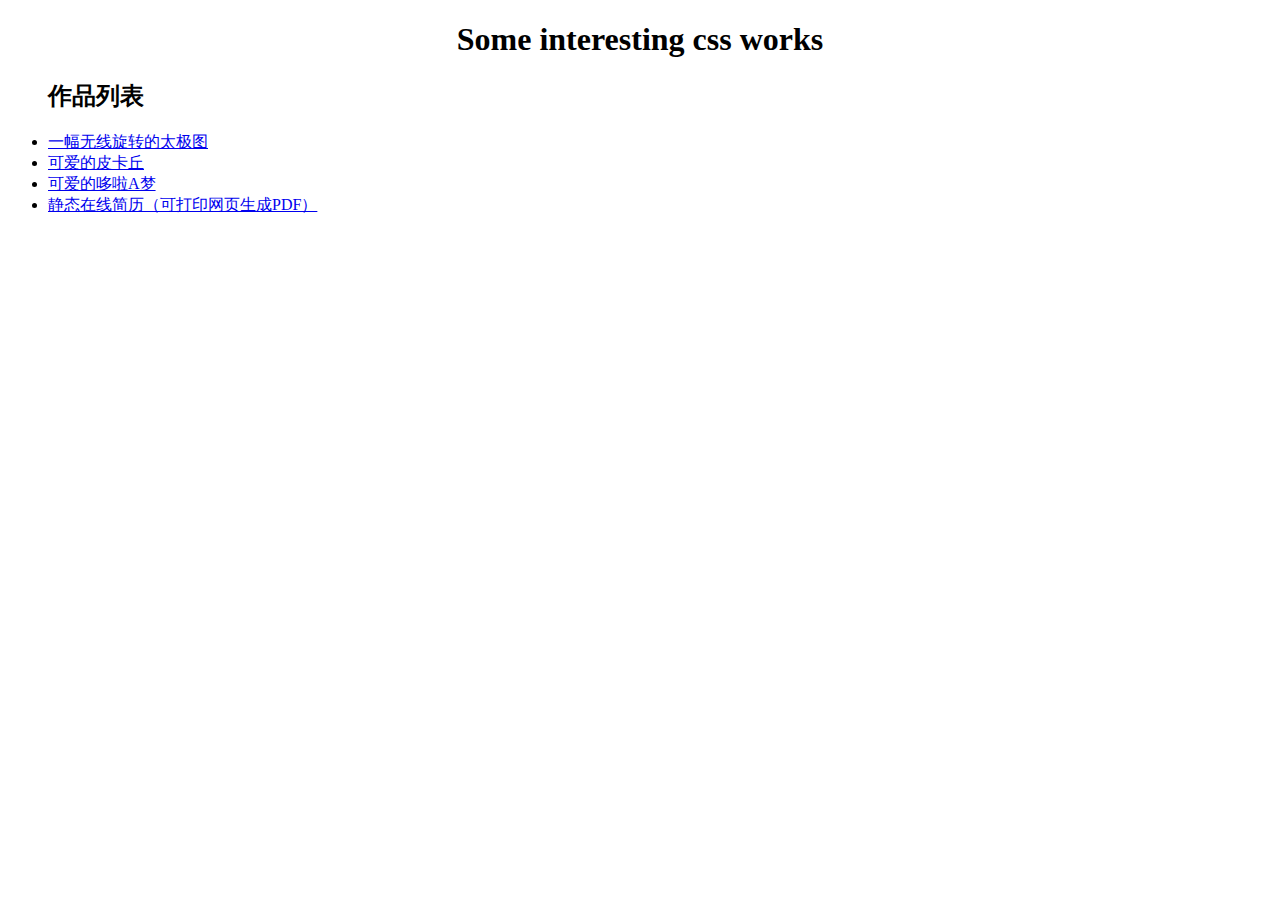
<file: index.html>
<!DOCTYPE html>
<html lang="en">
<head>
  <meta charset="UTF-8">
  <title>css-works</title>
  <link rel="stylesheet" href="./style/index.css">
</head>
<body>
  <h1>Some interesting css works</h1>
  <ul class="list">
    <h2>作品列表</h2>
    <li><a href="./works/01-taichi.html">一幅无线旋转的太极图</a></li>
    <li><a href="./works/02-Pikachu.html">可爱的皮卡丘</a></li>
    <li><a href="./works/03-Doraemon.html">可爱的哆啦A梦</a></li>
    <li><a href="./works/04-Resume-PDF.html">静态在线简历（可打印网页生成PDF）</a></li>
  </ul>
</body>
</html>
</file>
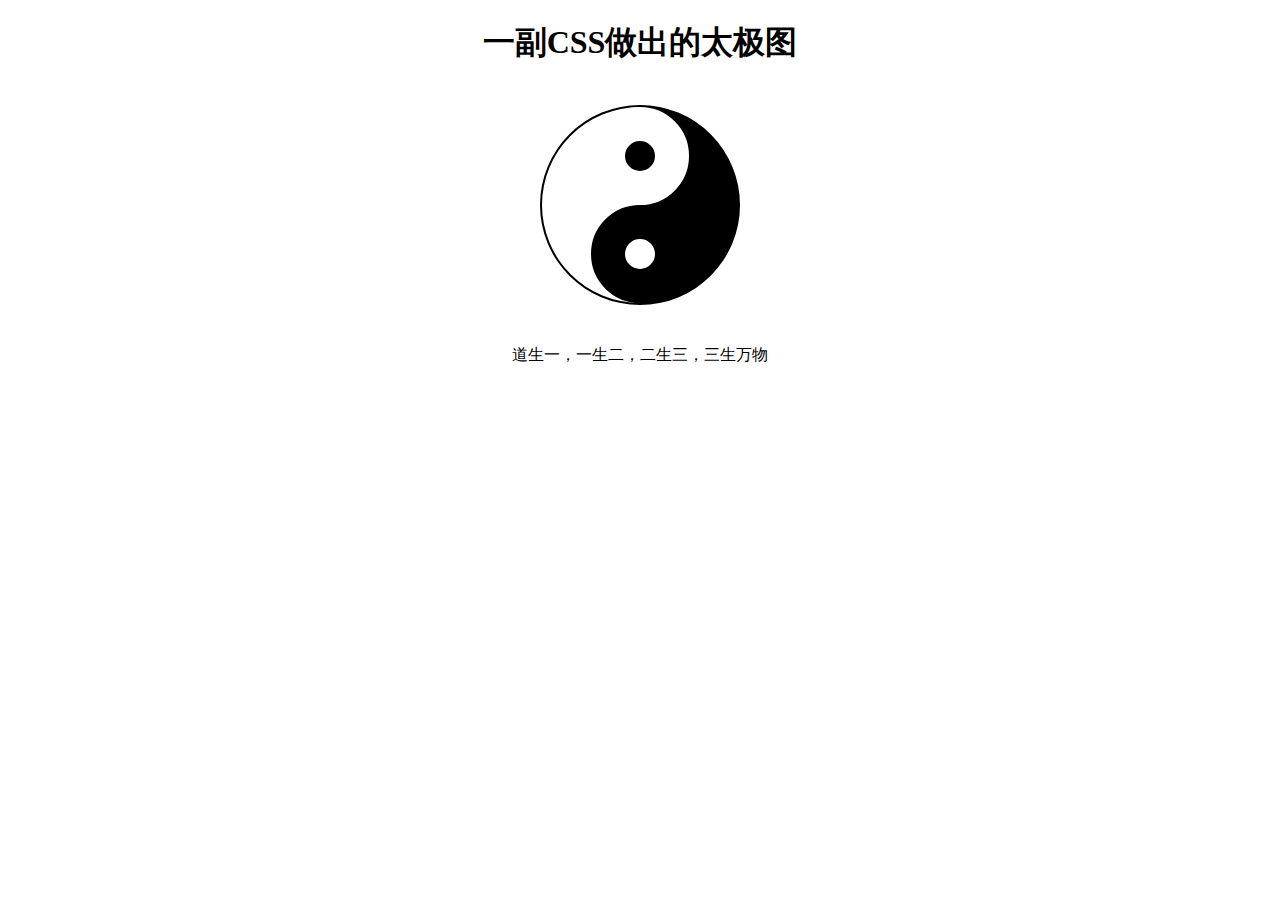
<file: works/01-taichi.html>
<!DOCTYPE html>
<html lang="en">
<head>
	<meta charset="UTF-8">
	<title>旋转太极图</title>
	<link rel="stylesheet" href="../style/01.css">
</head>
<body>
	<h1>一副CSS做出的太极图</h1>
	<div class="taiji"></div>
	<p>道生一，一生二，二生三，三生万物</p>
</body>
</html>
</file>
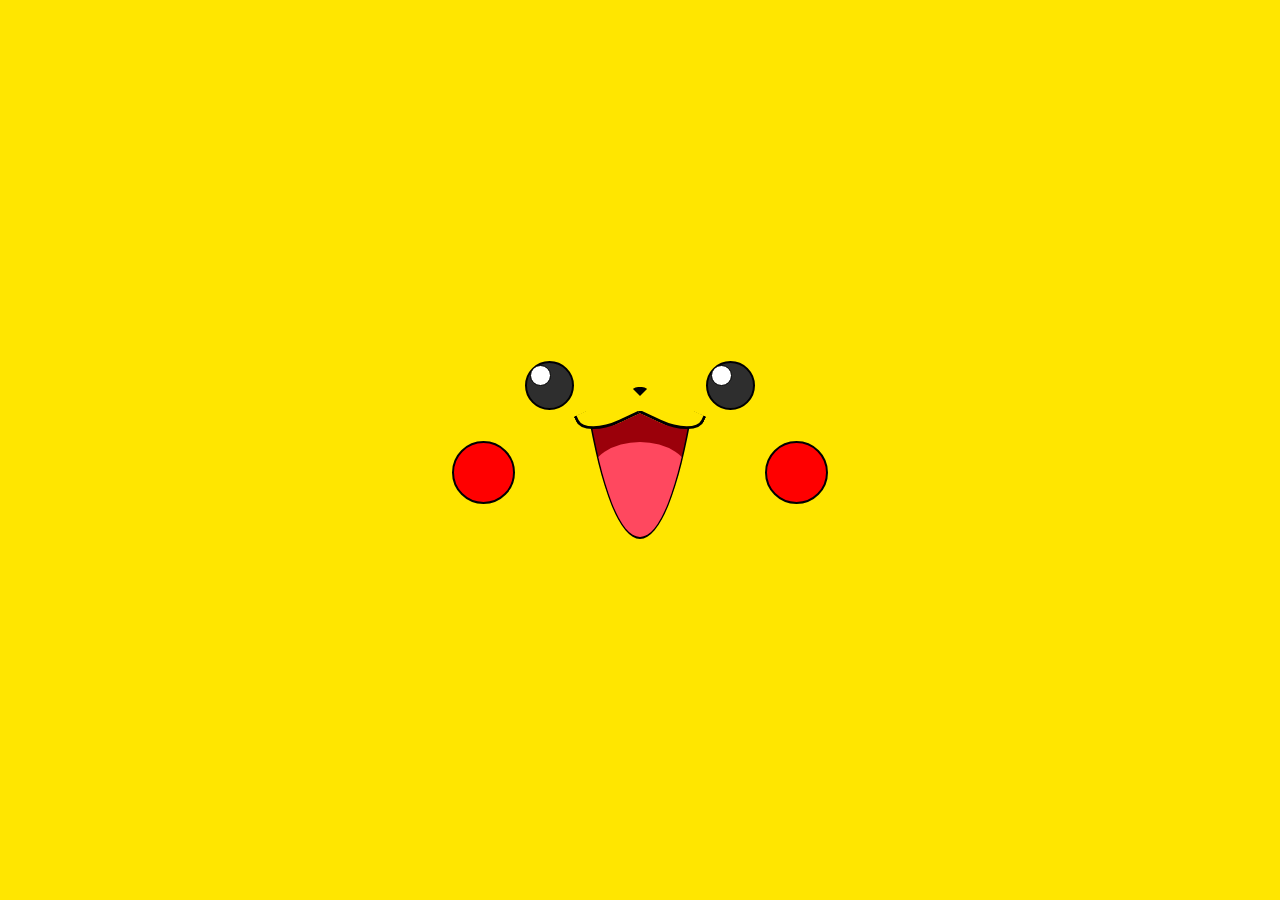
<file: works/02-Pikachu.html>
<!DOCTYPE html>
<html>
<head>
  <meta charset="utf-8">
  <title>Pikachu</title>
  <meta name="viewport" content="width=device-width, user-scalable=no, initial-scale=1.0, maximum-scale=1.0, minimum-scale=1.0">
  <link rel="stylesheet" href="../style/02.css">
</head>
<body>
<div class="wrapper">
  <div class="nose"></div>
  <div class="eye left"></div>
  <div class="eye right"></div>
  <div class="dimple left"></div>
  <div class="dimple right"></div>
  <div class="lips-wrapper">
    <div class="lowerLip"></div>
    <div class="upperLip left"></div>
    <div class="upperLip right"></div>
  </div>
</div>
</body>
</html>
</file>
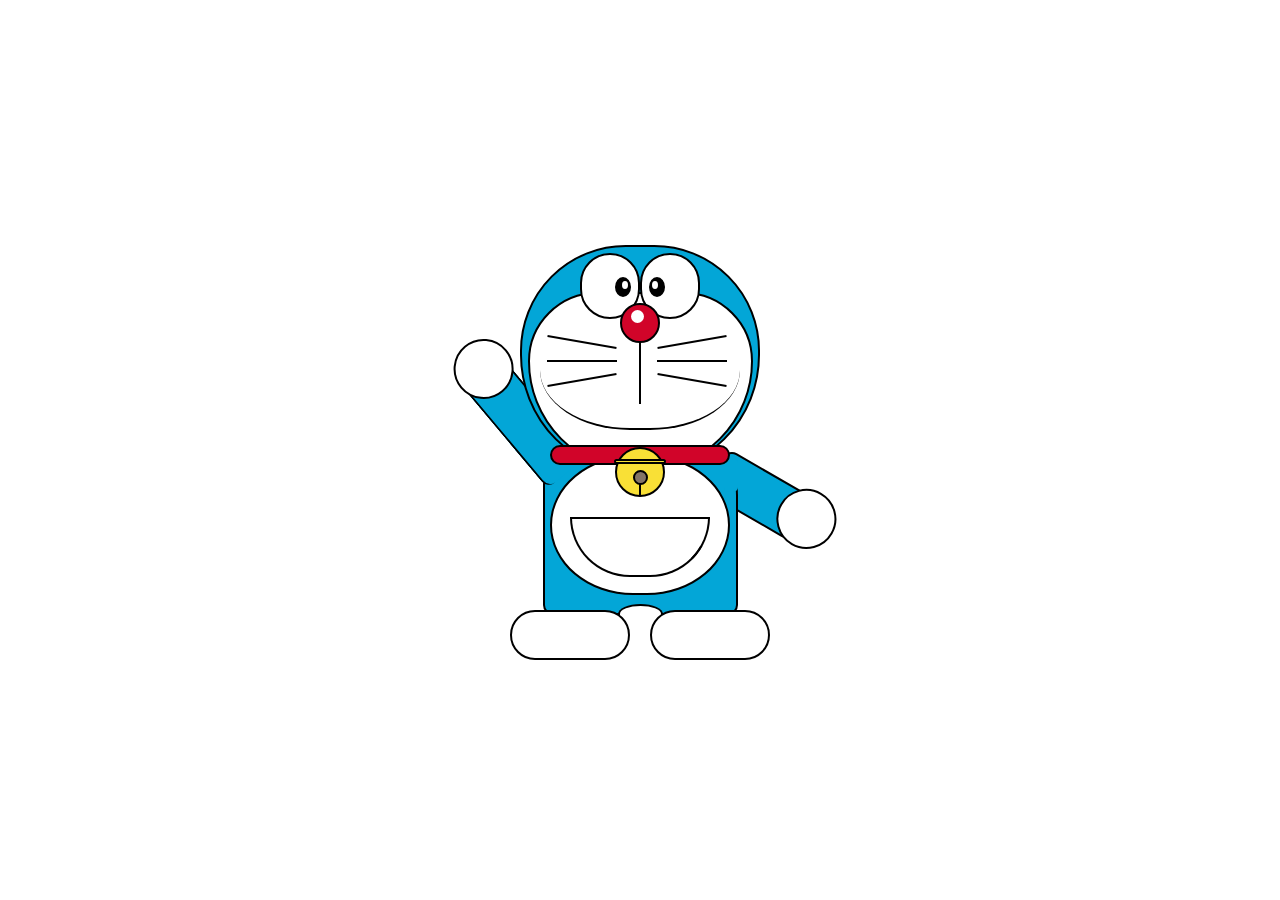
<file: works/03-Doraemon.html>
<!DOCTYPE html>
<html lang="en">
<head>
  <meta charset="UTF-8">
  <title>Doraemon</title>
  <link rel="stylesheet" href="../style/03.css">
</head>
<body>
  <div class="doraemon">
    <div class="head">
      <div class="eye left">
        <div class="pupil"></div>
      </div>
      <div class="eye right">
        <div class="pupil"></div>
      </div>
      <div class="face">
        <div class="nose"></div>
        <div class="middleLine"></div>
        <div class="moustache left">
          <div class="line"></div>
          <div class="line"></div>
          <div class="line"></div>
        </div>
        <div class="moustache right">
          <div class="line"></div>
          <div class="line"></div>
          <div class="line"></div>
        </div>
        <div class="lips"></div>
      </div>
    </div>
    <div class="neck">
      <div class="bell">
        <div class="hole"></div>
      </div>
    </div>
    <div class="arm right"></div>
    <div class="body">
      <div class="belly"></div>
    </div>
    <div class="arm left"></div>
    <div class="foot right"></div>
    <div class="foot left"></div>
  </div>
</body>
</html>
</file>
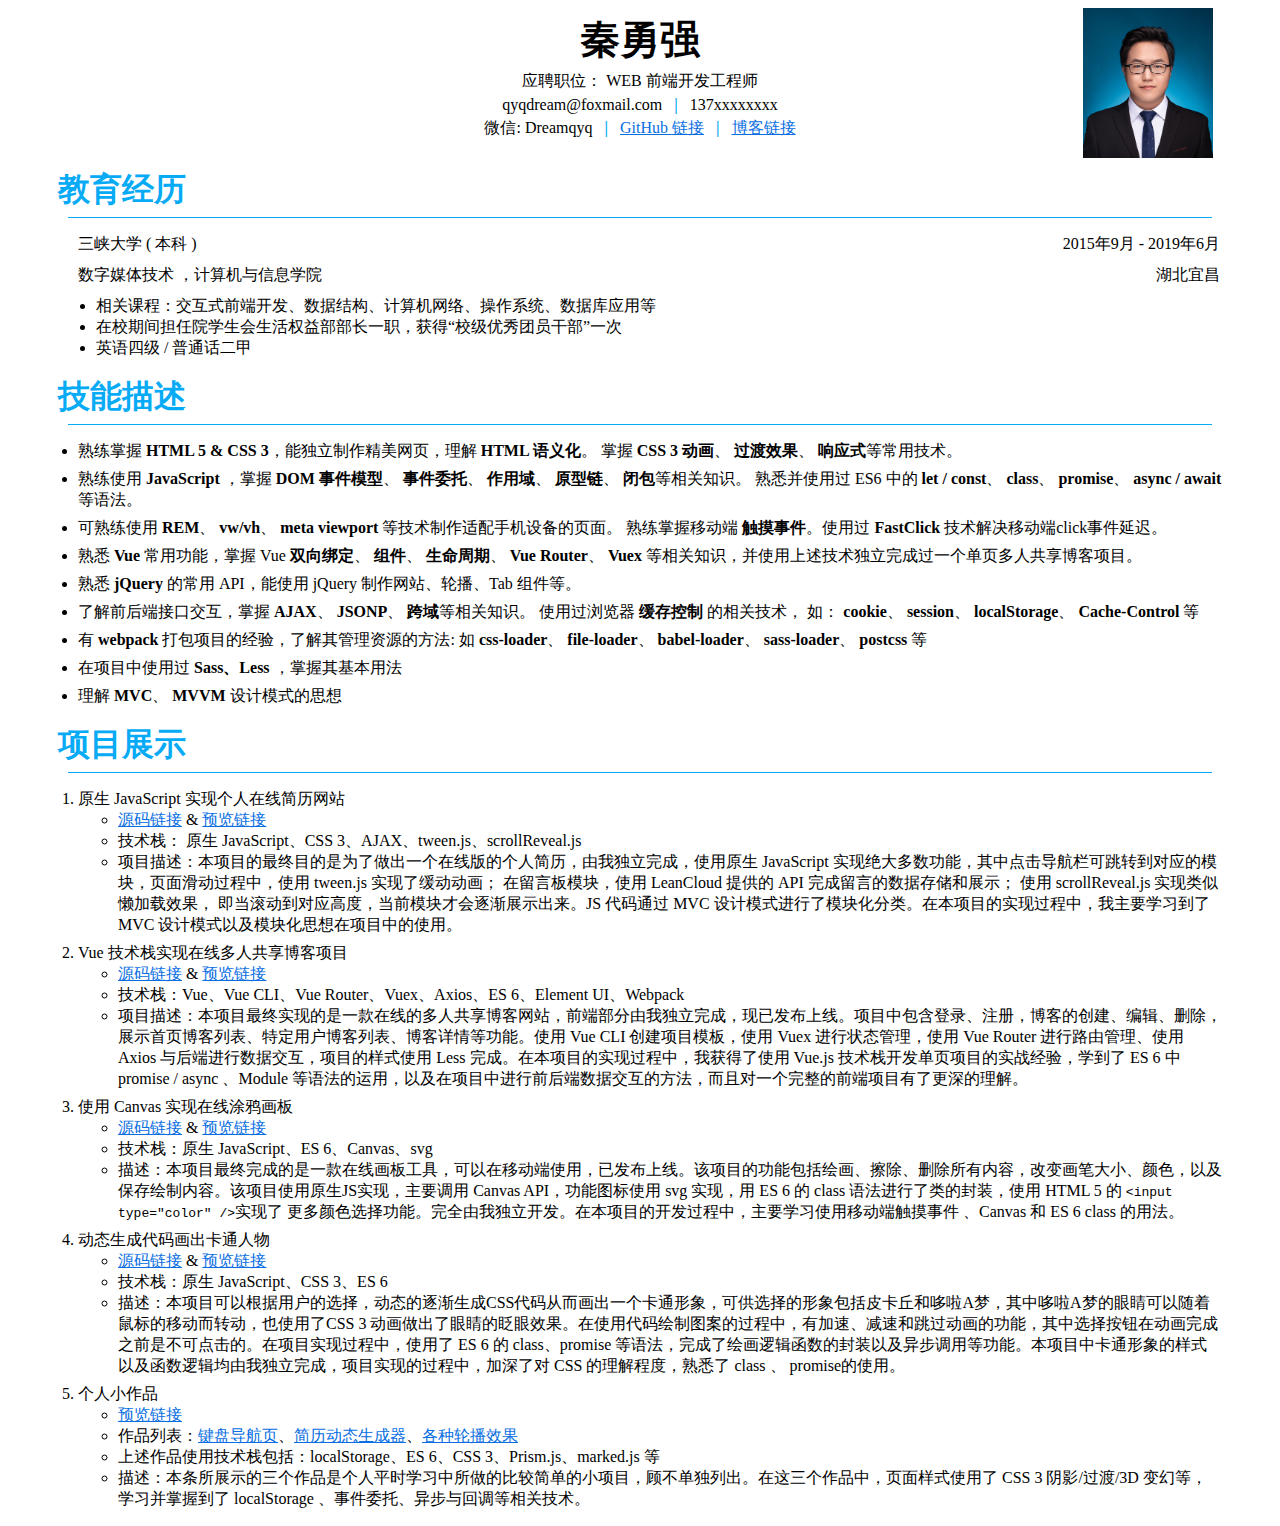
<file: works/04-Resume-PDF.html>
<!DOCTYPE html>
<html lang="en">

<head>
  <meta charset="UTF-8">
  <title>Resume</title>
  <link rel="stylesheet" href="../style/04.css">
</head>

<body>
  <header>
    <div class="nameBox">
      <h2>秦勇强</h2>
      应聘职位： WEB 前端开发工程师
      <p>
        qyqdream@foxmail.com
        <span class="line">|</span> 137xxxxxxxx
      </p>
      <p>
        微信: Dreamqyq
        <span class="line">|</span>
        <a href="https://github.com/dreamqyq/">GitHub 链接</a>
        <span class="line">|</span>
        <a href="https://www.jianshu.com/u/150c4ef48860">博客链接</a>
      </p>
    </div>
    <img src="../resource/avatar.png" alt="avatar">
  </header>

  <section class="education">
    <h1>教育经历</h1>
    <hr>
    <ul>
      <li>三峡大学 ( 本科 )
        <span class="time"> 2015年9月 - 2019年6月 </span>
      </li>
      <li>数字媒体技术 ，计算机与信息学院
        <span class="address"> 湖北宜昌 </span>
      </li>
      <li>相关课程：交互式前端开发、数据结构、计算机网络、操作系统、数据库应用等</li>
      <li>在校期间担任院学生会生活权益部部长一职，获得“校级优秀团员干部”一次</li>
      <li>英语四级 / 普通话二甲</li>
    </ul>
  </section>

  <section class="skills">
    <h1>技能描述</h1>
    <hr>
    <ul>
      <li>熟练掌握
        <strong>HTML 5 &amp; CSS 3</strong>，能独立制作精美网页，理解
        <strong>HTML 语义化</strong>。 掌握
        <strong>CSS 3 动画</strong>、
        <strong>过渡效果</strong>、
        <strong>响应式</strong>等常用技术。
      </li>
      <li> 熟练使用
        <strong>JavaScript</strong> ，掌握
        <strong>DOM 事件模型</strong>、
        <strong>事件委托</strong>、
        <strong>作用域</strong>、
        <strong>原型链</strong>、
        <strong>闭包</strong>等相关知识。 熟悉并使用过 ES6 中的
        <strong>let / const</strong>、
        <strong>class</strong>、
        <strong>promise</strong>、
        <strong>async / await</strong> 等语法。
      </li>
      <li> 可熟练使用
        <strong>REM</strong>、
        <strong>vw/vh</strong>、
        <strong>meta viewport</strong> 等技术制作适配手机设备的页面。 熟练掌握移动端
        <strong>触摸事件</strong>。使用过
        <strong>FastClick</strong> 技术解决移动端click事件延迟。
      </li>
      <li>熟悉
        <strong>Vue</strong> 常用功能，掌握 Vue
        <strong>双向绑定</strong>、
        <strong>组件</strong>、
        <strong>生命周期</strong>、
        <strong>Vue Router</strong>、
        <strong>Vuex</strong> 等相关知识，并使用上述技术独立完成过一个单页多人共享博客项目。</li>
      <li>熟悉
        <strong>jQuery</strong> 的常用 API，能使用 jQuery 制作网站、轮播、Tab 组件等。</li>
      <li>了解前后端接口交互，掌握
        <strong>AJAX</strong>、
        <strong>JSONP</strong>、
        <strong>跨域</strong>等相关知识。 使用过浏览器
        <strong>缓存控制</strong> 的相关技术， 如：
        <strong>cookie</strong>、
        <strong>session</strong>、
        <strong>localStorage</strong>、
        <strong>Cache-Control</strong> 等
      </li>
      <li>有
        <strong>webpack</strong> 打包项目的经验，了解其管理资源的方法: 如
        <strong>css-loader</strong>、
        <strong>file-loader</strong>、
        <strong>babel-loader</strong>、
        <strong>sass-loader</strong>、
        <strong>postcss</strong> 等</li>
      <li>在项目中使用过
        <strong>Sass、Less</strong> ，掌握其基本用法</li>
      <li>理解
        <strong>MVC</strong>、
        <strong>MVVM</strong> 设计模式的思想</li>
    </ul>
  </section>

  <section class="portfolio">
    <h1>项目展示</h1>
    <hr>
    <ol>
      <li>原生 JavaScript 实现个人在线简历网站
        <ul>
          <li>
            <a href="https://github.com/dreamqyq/cv">源码链接</a> &amp;
            <a href="https://dreamqyq.github.io/cv/">预览链接</a>
          </li>
          <li>技术栈： 原生 JavaScript、CSS 3、AJAX、tween.js、scrollReveal.js</li>
          <li>项目描述：本项目的最终目的是为了做出一个在线版的个人简历，由我独立完成，使用原生 JavaScript 实现绝大多数功能，其中点击导航栏可跳转到对应的模块，页面滑动过程中，使用 tween.js 实现了缓动动画；
            在留言板模块，使用 LeanCloud 提供的 API 完成留言的数据存储和展示； 使用 scrollReveal.js 实现类似懒加载效果， 即当滚动到对应高度，当前模块才会逐渐展示出来。JS 代码通过 MVC 设计模式进行了模块化分类。在本项目的实现过程中，我主要学习到了
            MVC 设计模式以及模块化思想在项目中的使用。
          </li>
        </ul>
      </li>
      <li> Vue 技术栈实现在线多人共享博客项目
        <ul>
          <li>
            <a href="https://github.com/dreamqyq/BolgSite">源码链接</a> &amp;
            <a href="https://dreamqyq.github.io/BlogSite-preview/">预览链接</a>
          </li>
          <li>技术栈：Vue、Vue CLI、Vue Router、Vuex、Axios、ES 6、Element UI、Webpack</li>
          <li>项目描述：本项目最终实现的是一款在线的多人共享博客网站，前端部分由我独立完成，现已发布上线。项目中包含登录、注册，博客的创建、编辑、删除，展示首页博客列表、特定用户博客列表、博客详情等功能。使用 Vue CLI 创建项目模板，使用
            Vuex 进行状态管理，使用 Vue Router 进行路由管理、使用 Axios 与后端进行数据交互，项目的样式使用 Less 完成。在本项目的实现过程中，我获得了使用 Vue.js 技术栈开发单页项目的实战经验，学到了
            ES 6 中 promise / async 、Module 等语法的运用，以及在项目中进行前后端数据交互的方法，而且对一个完整的前端项目有了更深的理解。</li>
        </ul>
      </li>
      <li>使用 Canvas 实现在线涂鸦画板
        <ul>
          <li>
            <a href="https://github.com/dreamqyq/CanvasBoard">源码链接</a> &amp;
            <a href="https://dreamqyq.github.io/CanvasBoard/">预览链接</a>
          </li>
          <li>技术栈：原生 JavaScript、ES 6、Canvas、svg</li>
          <li>描述：本项目最终完成的是一款在线画板工具，可以在移动端使用，已发布上线。该项目的功能包括绘画、擦除、删除所有内容，改变画笔大小、颜色，以及保存绘制内容。该项目使用原生JS实现，主要调用 Canvas API，功能图标使用
            svg 实现，用 ES 6 的 class 语法进行了类的封装，使用 HTML 5 的
            <code>&lt;input type=&quot;color&quot; /&gt;</code>实现了 更多颜色选择功能。完全由我独立开发。在本项目的开发过程中，主要学习使用移动端触摸事件 、Canvas 和 ES 6 class 的用法。</li>
        </ul>
        <li>动态生成代码画出卡通人物
          <ul>
            <li>
              <a href="https://github.com/dreamqyq/DrawWithCode">源码链接</a> &amp;
              <a href="https://dreamqyq.github.io/DrawWithCode/">预览链接</a>
            </li>
            <li>技术栈：原生 JavaScript、CSS 3、ES 6 </li>
            <li>描述：本项目可以根据用户的选择，动态的逐渐生成CSS代码从而画出一个卡通形象，可供选择的形象包括皮卡丘和哆啦A梦，其中哆啦A梦的眼睛可以随着鼠标的移动而转动，也使用了CSS 3 动画做出了眼睛的眨眼效果。在使用代码绘制图案的过程中，有加速、减速和跳过动画的功能，其中选择按钮在动画完成之前是不可点击的。在项目实现过程中，使用了
              ES 6 的 class、promise 等语法，完成了绘画逻辑函数的封装以及异步调用等功能。本项目中卡通形象的样式以及函数逻辑均由我独立完成，项目实现的过程中，加深了对 CSS 的理解程度，熟悉了 class 、
              promise的使用。
            </li>
          </ul>
        </li>
      </li>
      <li>个人小作品
        <ul>
          <li><a href="https://dreamqyq.github.io/TinyWorks/">预览链接</a></li>
          <li>作品列表：<a href="https://github.com/dreamqyq/NavPage">键盘导航页</a>、<a href="https://github.com/dreamqyq/animating-resume">简历动态生成器</a>、<a href="https://github.com/dreamqyq/SlideShow">各种轮播效果</a></li>
          <li>上述作品使用技术栈包括：localStorage、ES 6、CSS 3、Prism.js、marked.js 等</li>
          <li>描述：本条所展示的三个作品是个人平时学习中所做的比较简单的小项目，顾不单独列出。在这三个作品中，页面样式使用了 CSS 3 阴影/过渡/3D 变幻等，学习并掌握到了 localStorage 、事件委托、异步与回调等相关技术。</li>
        </ul>
    </ol>
  </section>

</body>
</html>
</file>
<file: style/index.css>
h1{text-align:center;}
</file>
<file: style/01.css>
body
{
    text-align: center;
}
@keyframes spin{
    from{
        transform: rotate(0deg);
    }
    to{
        transform: rotate(360deg);
    }
}
.taiji
{
    position: relative;
    width: 98px;
    height: 196px;
    margin: 40px auto;
    border-width: 2px 100px 2px 2px;
    border-style: solid;
    border-color: #000;
    border-radius: 50%;
    background: #fff;
    animation-name: spin;
    animation-duration: 3s;
    animation-iteration-count: infinite;
    animation-timing-function: linear;
}
.taiji::before
{
    position: absolute;
    top: 0;
    left: 50%;
    width: 30px;
    height: 30px;
    content: '';
    border: 34px solid #fff;
    border-radius: 50%;
    background: #000;
}
.taiji::after
{
    position: absolute;
    top: 50%;
    left: 50%;
    width: 30px;
    height: 30px;
    content: '';
    border: 34px solid #000;
    border-radius: 50%;
    background: #fff;
}
</file>
<file: style/02.css>
*{margin:0;padding:0;box-sizing:border-box;}
*::after{box-sizing:border-box;}
*::before{box-sizing:border-box;}
body{
  height:100vh;
  display:flex;
  justify-content:center;
  align-items:center;
  background:#FFE600;
}
.wrapper{
  height:178px;
  width:100%;
  position:relative;
  overflow:hidden;
}
.nose{
  width:0px;
  height:0px;
  border:9px solid;
  border-color:#000 transparent transparent;
  border-radius:40%/35%;
  position:absolute;
  top:26px;
  left:50%;
  margin-left:-9px;
}
.eye{
  height:49px;
  width:49px;
  background:#2E2E2E;
  border-radius:50%;
  border:2px solid #000;
  position:absolute;
  top:0;
}
.eye.left{
  right:50%;
  margin-right:66px
}
.eye.left::before{
  content:'';
  height:21px;
  width:21px;
  border-radius:50%;
  border:1px solid #000;
  background:#fff;
  position:absolute;
  top:2px;
  left:3px;
}
.eye.right{
  left:50%;
  margin-left:66px;
}
.eye.right::before{
  content:'';
  height:21px;
  width:21px;
  border-radius:50%;
  border:1px solid #000;
  background:#fff;
  position:absolute;
  top:2px;
  left:3px;
}
.dimple{
  height:63px;
  width:63px;
  border:2px solid #000;
  border-radius:50%;
  background:#f00;
  position:absolute;
  top:80px;
}
.dimple.right{
  left:50%;
  margin-left:125px;
}
.dimple.left{
  right:50%;
  margin-right:125px;
}
.lips-wrapper{
  width:140px;
  height:128px;
  position:absolute;
  left:50%;
  margin-left:-70px;
  bottom:0;
  overflow:hidden;
}
.upperLip{
  width:64px;
  height:25px;
  border:3px solid;
  position:absolute;
  top:-9px;
  background:#ffe600;
  border-top: none;
}
.upperLip.left{
  right:50%;
  border-bottom-left-radius:40px 20px;
  border-color:transparent transparent #000 #000;
  border-right:none;
  transform:rotate(-25deg);
}
.upperLip.right{
  left:50%;
  border-bottom-right-radius:40px 20px;
  border-color:transparent #000 #000 transparent;
  border-left:none;
  transform:rotate(25deg);
}
.lowerLip{
  height:2000px;
  width:150px;
  border:2px solid;
  position:absolute;
  bottom:0;
  left:50%;
  margin-left:-75px;
  border-radius:100px/600px;
  background:#9b000a;
  overflow:hidden;
}
.lowerLip::after{
  content:'';
  width:100px;
  height:95px;
  border-radius:60px/40px;
  background:#ff485f;
  position:absolute;
  bottom:0;
  left:50%;
  margin-left:-50px;
}
</file>
<file: style/03.css>
*{margin:0;padding:0;box-sizing:border-box;transition:all .3s;}
*::after{box-sizing:border-box;}
*::before{box-sizing:border-box;}
body{
  height:100vh;
  display:flex;
  justify-content:center;
  align-items:center;
}
.doraemon{
  position:relative;
  width:401px;
  height:410px;
}
.head{
  width:240px;
  height:230px;
  border:2px solid #000;
  border-radius:110px 110px 125px 125px;
  background:#03A6D7;
  position:absolute;
  top:0;
  left:0;
  right:0;
  margin:0 auto;
  z-index:1;
}
.eye{
  width:60px;
  height:66px;
  border:2px solid #000;
  background:#fff;
  border-radius:30px;
  position:absolute;
  top:6px;
  left:50%;
  z-index:1;
}
.eye.left{
  margin-left:-60px;
}
.eye.right{

}
.pupil{
  position:absolute;
  height:20px;
  width:16px;
  background:#000;
  border-radius:50%;
  bottom:20px;
}
.pupil::after{
  content:'';
  position:absolute;
  background:#fff;
  width:6px;
  height:8px;
  border-radius:50%;
  top:4px;
}
.eye.left > .pupil{
  right:7px;
}
.eye.left > .pupil::after{
  right:3px;
}
.eye.right > .pupil{
  left:7px;
}
.eye.right > .pupil::after{
  left:3px;
}
.face{
  height:180px;
  width:225px;
  border:2px solid #000;
  background:#fff;
  border-radius:75px 75px 120px 120px;
  position:absolute;
  top:45px;
  left:0;
  right:0;
  margin:0 auto;
} 
.nose{
  height:40px;
  width:40px;
  background:#D10429;
  border:2px solid #000;
  border-radius:50%;
  position:absolute;
  top:9px;
  left:0;
  right:0;
  margin:0 auto;
  z-index:1;
}
.nose::before{
  content:'';
  height:13px;
  width:13px;
  background:#fff;
  position:absolute;
  border-radius:50%;
  top:5px;
  left:9px;
}
.middleLine{
  width:0;
  height:100px;
  border:1.5px solid #000;
  position:absolute;
  top:10px;
  left:0;
  right:0;
  margin: 0 auto;
}
.moustache{
  position:absolute;
  top:30px;
  left:50%;
  z-index:1;
}
.moustache.left{
  margin-left:-110px;
}
.moustache > .line{
  width:70px;
  height:2px;
  background:#000;
  margin:17px;
}
.moustache > .line:nth-child(1){
  transform:rotateZ(10deg);
}
.moustache > .line:nth-child(2){
   height:2px; 
}
.moustache > .line:nth-child(3){
  transform:rotateZ(-10deg);
}
.moustache.right{
  margin-right:-110px;
  transform:rotateY(180deg);
}

.lips{
  width:200px;
  height:60px;
  border:2px solid #000;
  border-top:transparent;
  border-left:transparent;
  border-right:transparent;
  position:absolute;
  bottom:40px;
  left:0;
  right:0;
  margin:0 auto;
  border-radius:0 0 150px 150px/0 0 100px 100px; 
}

.neck{
  position:absolute;
  width:180px;
  height:20px;
  background:#D10429;
  border:2px solid #000;
  border-radius:10px;
  top:200px;
  left:0;
  right:0;
  margin:0 auto;
  z-index:2;
}
.bell{
  position:absolute;
  width:50px;
  height:50px;
  background:#F9E036;
  border-radius:50%;
  border:2px solid #000;
  left:0;
  right:0;
  margin:0 auto;
}
.bell::after{
  content:'';
  position:absolute;
  border:2px solid #000;
  background:#F9E036;
  width:52px;
  height:5px;
  border-radius:5px;
  top:10px; 
  left:50%;
  margin-left:-26px;
}
.hole{
  position:absolute;
  width:15px;
  height:15px;
  border:2px solid #000;
  background:#837467;
  border-radius:50%;
  bottom:10px;
  right:0;left:0;
  margin:0 auto;
}
.hole::after{
  content:'';
  position:absolute;
  height:12px;
  width:2px;
  background:#000;
  top:100%;
  left:0;right:0;
  margin:0 auto;
}

.body{
  height:170px;
  width:195px;
  border:2px solid #000;
  border-radius:30px 50px 10px 10px;
  border-top:transparent;
  background:#03A6D7;
  position:absolute;
  left:0;
  right:0;
  margin:0 auto;
  top:200px;
}
.body::before{
  content:'';
  width:14px;
  height:34px;
  background:#03A6D7;
  border-radius:5px;
  position:absolute;
  right:-2px;
  top:13px;
  z-index:1;
}
.belly{
  width:180px;
  height:140px;
  background:#fff;
  border:2px solid #000;
  border-radius:95px/80px;
  position:absolute;
  top:10px;
  left:0;
  right:0;
  margin:0 auto;
  z-index:1;
}
.belly::after{
  content:'';
  width:140px;
  height:60px;
  border:2px solid #000;
  border-radius:0 0 70px 70px;
  position:absolute;
  top:60px;
  left:0;
  right:0;
  margin:0 auto;
}
.arm{
  height:50px;
  background:#03A6D7;
  border:2px solid #000;
  position:absolute;
  border-radius:10px;
}
.arm.left{
  width:130px;
  border-right:transparent;
  transform:rotateZ(50deg);
  left:20px;
  top:153px;
}
.arm.right{
  width:100px;
  right:32px;  
  top:225px;
  transform:rotateZ(30deg);
}
.arm::after{
  content:'';
  border:2px solid #000;
  width:60px;
  height:60px;
  background:#fff;
  border-radius:50%;
  position:absolute;
}
.arm.left::after{
  left:-35px;
  top:-10px;i
}
.arm.right::after{
  right:-35px;
  top:-10px;
}
.foot{
  width:120px;
  height:50px;
  border:2px solid #000;
  border-radius:30px;
  background:#fff;
  position:absolute;
  bottom:-5px;
}
.foot.left{
  left:50%;
  margin-left:-130px;
}
.foot.right{
  right:50%;
  margin-right:-130px;
}
.body::after{
  content:'';
  position:absolute;
  width:45px;
  height:20px;
  background:#fff;
  border:2px solid #000;
  border-bottom:transparent;
  border-radius:50% 50% 0 0;
  left:0;right:0;
  margin:0 auto;
  bottom:-11px;
}
</file>
<file: style/04.css>
h1{
  color: #07AAF5;
}
body{
  padding: 0 10px;
}
hr{
  background: #07AAF5;
  height:1px;
  width: 95%;
  margin:5px auto;
  border: none;
}

header{
  display: flex;
  justify-content: center;
  height: 150px;
  margin-bottom: 10px;
}
header h2{
  font-size: 40px;
  font-weight: bold;
}
header .nameBox *{
  margin: 4px 0;
}
header .nameBox{
  text-align: center;
}
span.line{
  color: #07AAF5;
  font-weight: bold;
  display: inline-block;
  margin:0 0.5em;
}
header img{
  height:150px;
  position: absolute;
  right: 67px;
}
section{
  padding: 0 20px;
}
h1{
  margin: 5px 20px;
}
a{
  color: rgb(8, 110, 226);
}
section.education li{
  margin-left: 18px;
}
section.education li:nth-of-type(1),
section.education li:nth-of-type(2){
  margin-left: 0;
  position: relative;
  margin:10px 0;
  list-style: none;
}
section.education span.time,
section.education span.address{
  position: absolute;
  top:0;
  right:22px;
}

section.skills li{
  margin: 7px 0;
  padding-right: 20px;
}
section.portfolio > ol > li{
  margin: 7px 0;
  padding-right: 20px;
}
</file>
